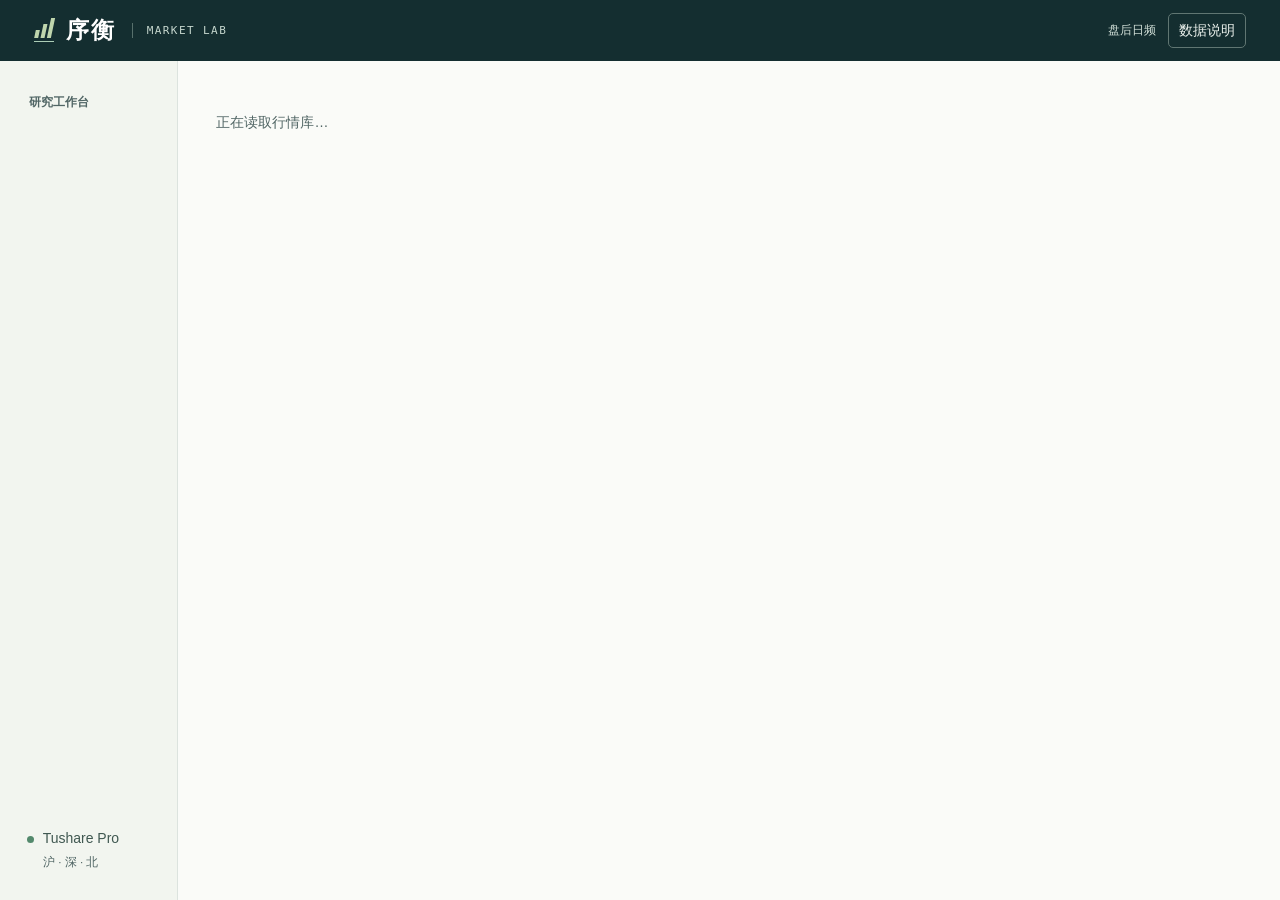
<file: xuheng/desk/index.html>
<!doctype html>
<html lang="zh-CN" translate="no">
<head><meta charset="utf-8"><meta name="viewport" content="width=device-width, initial-scale=1">
<title>序衡 · A 股量化研究</title><link rel="stylesheet" href="./desk.css"></head>
<body><a class="skip" href="#content">跳至研究内容</a>
<header class="mast"><div class="bar"><a href="#overview" class="brand" aria-label="序衡 市场总览"><span class="mark" aria-hidden="true"><i></i><i></i><i></i></span>序衡<span class="en">MARKET LAB</span></a><div class="head-right"><span class="market-date" id="stamp">盘后日频</span><button id="method" class="quiet">数据说明</button></div></div></header>
<div class="layout"><aside><div class="sidebar-label">研究工作台</div><nav id="navigation" aria-label="主要功能"></nav><div class="side-foot"><span class="status-dot"></span> Tushare Pro<br><small>沪 · 深 · 北</small></div></aside>
<main id="content" tabindex="-1"><div id="panel" aria-live="polite"><p class="empty">正在读取行情库…</p></div></main></div>
<dialog id="methods" aria-labelledby="methods-title"><div class="dialog-head"><h2 id="methods-title">数据说明</h2><button class="quiet" id="close-method" aria-label="关闭">关闭</button></div><div id="documentation"></div></dialog>
<noscript>请启用浏览器 JavaScript 以查询行情。</noscript>
<script type="module" src="./main.js"></script></body></html>
</file>
<file: xuheng/desk/desk.css>
:root{color-scheme:light;--ink:#192c2c;--muted:#506564;--line:#dce3de;--deep:#142e30;--green:#196253;--paper:#fafbf8;--up:#a94436;--down:#247762;--gold:#b18b48}*{box-sizing:border-box}body{margin:0;background:var(--paper);color:var(--ink);font:14px/1.6 Inter,-apple-system,BlinkMacSystemFont,"PingFang SC","Microsoft YaHei",sans-serif;font-variant-numeric:tabular-nums}a{color:inherit}button,input,select{font:inherit;color:inherit}button,select{cursor:pointer}button:disabled{opacity:.45;cursor:default}button:focus-visible,a:focus-visible,input:focus-visible,select:focus-visible,canvas:focus-visible{outline:3px solid #7aab8e;outline-offset:2px}.skip{position:absolute;left:-100vw;top:8px;z-index:4;background:#fff;padding:8px}.skip:focus{left:12px}.mast{background:var(--deep);color:#fff}.bar{max-width:1680px;margin:auto;min-height:61px;padding:0 34px;display:flex;align-items:center;justify-content:space-between}.brand{display:flex;align-items:center;gap:12px;text-decoration:none;font-weight:700;font-size:23px;letter-spacing:.08em}.en{margin-left:4px;border-left:1px solid #57706c;padding-left:14px;font:11px/1.4 ui-monospace,monospace;letter-spacing:.13em;color:#c6d7ce}.mark{display:flex;align-items:end;gap:3px;border-bottom:1px solid #accdb6;padding:0 1px 3px}.mark i{width:4px;background:#bfd6ad;transform:skew(-12deg)}.mark i:nth-child(1){height:8px}.mark i:nth-child(2){height:14px}.mark i:nth-child(3){height:20px}.head-right,.actions,.controls,.dialog-head,.ttl,.legend{display:flex;align-items:center;gap:12px;flex-wrap:wrap}.head-right{color:#d3e1d9}.head-right button{color:#edf3ee;border-color:#607672}.market-date{font-size:12px}.layout{display:grid;grid-template-columns:178px minmax(0,1fr);max-width:1680px;margin:auto}.layout>aside{padding:32px 15px 20px;background:#f2f5ef;border-right:1px solid var(--line);min-height:calc(100vh - 61px);display:flex;flex-direction:column}.sidebar-label{padding:0 14px 18px;font-size:12px;color:var(--muted);font-weight:600}.layout nav{display:grid;gap:4px}nav a{display:flex;align-items:center;gap:11px;text-decoration:none;padding:10px 13px;border-radius:6px;color:#415756}nav a:hover,nav a:focus-visible{background:#e5ede5}nav a.active{background:#dce9de;color:#134c3e;font-weight:650}nav svg{width:17px;height:17px;stroke:currentColor;fill:none;stroke-width:1.6;stroke-linecap:round;stroke-linejoin:round}.side-foot{margin-top:auto;color:#405851;padding:55px 12px 8px}.side-foot small{margin-left:16px;color:var(--muted)}.status-dot{display:inline-block;background:#53896c;width:7px;height:7px;border-radius:50%;margin-right:5px}main{min-width:0;padding:30px clamp(18px,3vw,50px) 42px}h1,h2,h3,p,dl{margin:0}h1{font-size:clamp(26px,3vw,38px);letter-spacing:-.04em;line-height:1.24;margin-bottom:7px}h2{font-size:18px;letter-spacing:-.02em}h3{font-size:15px}.intro{margin-bottom:22px}.intro p,.note,.dim,small{color:var(--muted)}.note{font-size:12px;margin-top:10px}.box,.metric{background:#fff;border:1px solid var(--line);border-radius:9px}.box{min-width:0;padding:18px 20px;margin-bottom:16px}.ttl,.dialog-head{justify-content:space-between;margin-bottom:14px}.ttl small{font-size:12px}
.metrics{display:grid;grid-template-columns:repeat(4,minmax(0,1fr));gap:12px;margin:0 0 16px;container:metric-row / inline-size}
.metric{container-type:inline-size;min-width:0;padding:15px 17px}
.metric>span,.metric>small{display:block;color:var(--muted);font-size:12px}
.metric-value{display:block;color:var(--ink);font-size:clamp(16px,15.5cqi,30px);font-weight:650;line-height:1.45;white-space:nowrap}
@container metric-row (max-width:650px){.metric{grid-column:span 2}}
@container metric-row (max-width:240px){.metric{grid-column:1/-1}}
.two{display:grid;grid-template-columns:minmax(0,1.7fr) minmax(250px,1fr);gap:16px}.two.even{grid-template-columns:repeat(2,minmax(0,1fr))}.controls{gap:9px;margin-bottom:13px}.controls label{display:flex;gap:5px;align-items:center;flex-wrap:wrap;color:var(--muted);font-size:12px}.controls input,.controls select,.entry{border:1px solid #b9c9c0;background:white;border-radius:5px;padding:6px 8px;min-height:35px;max-width:100%;color:var(--ink)}.controls input[type=number]{width:82px}.quiet,.act,.link-btn{padding:5px 10px;border-radius:5px;background:transparent;color:var(--green);border:1px solid #bbcfc1}.act{background:var(--green);color:white;border-color:var(--green);font-weight:600}.link-btn{border:0;padding:0;text-align:left}.link-btn:hover,.sym:hover strong{text-decoration:underline}.tbl{overflow-x:auto}table{width:100%;border-collapse:collapse;white-space:nowrap}th,td{padding:8px 9px;border-bottom:1px solid #e8ece7;text-align:right}th{font-size:12px;font-weight:550;color:var(--muted);background:#f5f7f3}th:first-child,td:first-child{text-align:left}tbody tr:last-child td{border-bottom:0}.sym{color:var(--ink);text-decoration:none}.sym small{font:11px ui-monospace,monospace;margin-left:6px;color:var(--muted)}.sym strong{font-weight:570}.up{color:var(--up)}.down{color:var(--down)}.pager{display:flex;justify-content:space-between;align-items:center;color:var(--muted);font-size:12px;margin-top:11px}.pager button+button{margin-left:7px}.chart{height:220px;position:relative}.chart canvas{width:100%;height:100%;display:block}.tip{position:absolute;pointer-events:none;background:#192f30;color:#fff;font-size:12px;border-radius:5px;padding:5px 9px;transform:translateY(-100%);white-space:pre-line}.legend{font-size:12px;color:var(--muted);gap:15px}.legend i{display:inline-block;width:16px;height:2px;vertical-align:middle;margin-right:4px}.bands{display:grid;gap:8px}.band{display:grid;grid-template-columns:minmax(0,1fr) auto;gap:8px;padding:5px 0;border-bottom:1px solid #eff1ed}.band span{display:flex;align-items:center;gap:8px}.seo{font-size:12px;color:var(--muted)}.meter{display:flex;height:7px;overflow:hidden;border-radius:6px;margin:8px 0}.meter i{min-width:0}.gainers{background:#b56c5b}.fallers{background:#579a80}.flats{background:#c9d1ca}.empty{color:var(--muted);padding:20px 0}.error{color:#954535}.tag{border:1px solid #d6e2d7;background:#f4f8f3;border-radius:20px;color:#3e634d;font-size:11px;padding:2px 8px}.summary{display:flex;gap:22px;flex-wrap:wrap;margin-bottom:10px}.summary b{font-size:20px}dialog{max-width:min(640px,92vw);max-height:85vh;padding:24px;border:1px solid var(--line);border-radius:10px;color:var(--ink)}dialog::backdrop{background:#16303360}dialog p{margin:12px 0}.weights{display:grid;gap:7px;max-width:650px}.position{display:grid;grid-template-columns:1fr 100px 60px;gap:12px;align-items:center}.position input{width:80px}.searchbox{position:relative;max-width:540px}.matches{display:grid;background:white;max-height:260px;overflow:auto}.matches:not(:empty){border:1px solid var(--line);border-radius:6px;margin:4px 0 12px}.matches button{border:0;border-bottom:1px solid #edf0eb;background:#fff;text-align:left;padding:8px 12px}.matches button:hover{background:#edf3ec}.source-line{border-top:1px solid var(--line);padding-top:12px;font-size:12px;color:var(--muted)}.thematic{display:grid;grid-template-columns:repeat(3,minmax(0,1fr));gap:6px}.thematic button{border:0;border-radius:4px;text-align:left;padding:7px;background:#f4f6f1;color:var(--ink)}.thematic button b,.thematic button small{display:block}.thematic [data-sign="up"]{background:#f3e9e4}.thematic [data-sign="down"]{background:#e6f0e9}.portfolio-input{width:100%}[hidden]{display:none!important}@media(max-width:950px){.layout{grid-template-columns:139px minmax(0,1fr)}main{padding:24px 18px}.layout>aside{padding-left:7px;padding-right:7px}.two,.two.even{grid-template-columns:1fr}.bar{padding:0 18px}.chart{height:205px}}@media(max-width:680px){.layout{display:block}.layout>aside{display:block;min-height:0;padding:6px 10px;border-right:0;border-bottom:1px solid var(--line)}.sidebar-label,.side-foot,.brand .en{display:none}.layout nav{display:flex;overflow-x:auto;gap:3px}.layout nav a{flex-shrink:0;padding:7px 9px;font-size:13px}.layout nav svg{display:none}.bar{min-height:51px}.metrics{gap:8px}.metric,.box{padding:12px}.head-right{gap:7px}.market-date{font-size:11px}.intro{margin-bottom:15px}.chart{height:185px}.thematic{grid-template-columns:repeat(2,minmax(0,1fr))}.position{grid-template-columns:1fr 72px 45px}.head-right button{font-size:12px}.two{gap:0}}@media(prefers-reduced-motion:reduce){*{scroll-behavior:auto!important}}

#bt-status { color: var(--muted); font-size: 13px; }
#bt-status[data-state="done"] { color: var(--green); font-weight: 600; }
#bt-status[data-state="error"] { color: #954535; }
#bt-comparison:empty { display: none; }
#bt-form .controls input[type="number"] { width: 6em; }

.custom-days,.beta-value { display: inline-flex; align-items: center; flex-wrap: wrap; gap: 8px; }
.custom-days input { width: 7em; }
.beta-value { margin-bottom: 8px; gap: 12px; }
.beta-value b { font-size: 26px; color: var(--ink); }
.beta-value span { color: var(--muted); font-size: 12px; }
#pm-fields { margin:0; padding:0; border:0; min-width:0; }
#pm-fields input[type=number] { width:7em; }
#pm-manual { margin:10px 0; }
#pm-weights { width:min(90%,420px); }
.pf-windows { display:flex; flex-wrap:wrap; gap:16px 32px; margin:16px 0 6px; }
.pf-windows h3 { margin:0 0 5px; font-size:14px; }
.pf-status { margin-top:10px; font-size:13px; color:var(--green); }
.pf-status.error { color:#954535; }
.pf-details { margin:14px 0 4px; }
.pf-details summary { cursor:pointer; font-weight:550; }
#pm-in .tbl,#pm-out .tbl { margin:10px 0; }

#pm-days-label[hidden],#pm-cadence-note[hidden]{display:none;}
.pf-ledger-filter{display:inline-flex;align-items:center;gap:5px;margin-top:10px;font-size:13px;}

.matches [aria-selected="true"]{background:#dce9de;box-shadow:inset 3px 0 #176552}.matches small{padding:5px 8px;color:var(--muted)}

#pm-jump{display:flex;flex-wrap:wrap;gap:8px}#pm-jump:empty{display:none}.pf-status{overflow-wrap:anywhere}
@media(max-width:680px){
 .layout nav{display:grid;grid-template-columns:repeat(3,minmax(0,1fr));gap:3px 5px;overflow:visible}
 .layout nav a{min-height:38px;justify-content:center;padding:6px 4px;font-size:14px;white-space:nowrap}
 .layout>aside{padding:5px 10px}
}

#pm-roster{margin:16px 0;padding:14px 0;border-block:1px solid var(--line)}
#pm-roster h3{font-size:16px;margin:0 0 8px}#pm-roster .searchbox{margin-bottom:6px}
#pm-roster-rows{max-width:680px;display:grid;gap:4px}
.pf-position{display:grid;grid-template-columns:minmax(0,1fr) minmax(96px,auto) auto;align-items:center;gap:10px;padding:4px 0}
.pf-position small{color:var(--muted);white-space:nowrap}.pf-position label,.pf-rule-weight{white-space:nowrap}
#pm-fields .pf-position input{width:6.4em;max-width:100%;padding:6px;border:1px solid var(--line);border-radius:5px}
#pm-roster-summary{color:var(--ink);margin:8px 0}#pm-roster-summary.error{color:#954535}
#pm-roster-buttons[hidden],#pm-roster[hidden],#pm-add[hidden],#pm-manual[hidden],#pm-form label[hidden]{display:none}
@media(max-width:600px){.pf-position small{display:block}.pf-position{gap:6px;grid-template-columns:minmax(0,1fr) 88px auto}#pm-fields .pf-position input{width:5.4em}}

.pf-tabs{display:flex;gap:6px;align-items:stretch;border-bottom:1px solid var(--line);margin:0 0 18px}
.pf-tabs a{display:inline-flex;align-items:center;padding:10px 14px;text-decoration:none;color:var(--muted);border-bottom:3px solid transparent;font-weight:550}
.pf-tabs a[aria-current]{color:var(--green);border-color:var(--green)}
.pf-tabs a:hover{background:#f1f5ef}.pf-tabs a:focus-visible{outline:2px solid var(--green);outline-offset:-2px}
.pf-group-title{margin:20px 0 8px;font-size:16px}.pf-candidate{border:1px solid var(--line);border-radius:6px;padding:12px;margin-bottom:8px}
.pf-row-head{display:flex;align-items:center;justify-content:space-between;margin-bottom:6px;font-size:14px}.pf-row-head button{font-size:12px;padding:3px 9px}
.pf-objective{margin-top:16px}.pf-actions{gap:8px}.pf-actions button:disabled{opacity:.5}#ps-decision>h2{font-size:17px;margin:0}
#ps-ranking tbody tr:first-child{background:#f3f7f2}.pf-candidate .controls{margin:0}.pf-candidate .controls label{white-space:normal}
.pf-ranked-weights summary{cursor:pointer}.pf-ranked-weights span{display:block;max-width:26em;white-space:normal;text-align:left;color:var(--muted);font-size:12px}
@media(max-width:600px){.pf-tabs a{padding:8px;font-size:13px}.pf-tabs{gap:2px}.pf-candidate{padding:9px}.pf-row-head{margin-bottom:8px}}

/* Preserve native document scrolling in the full-viewport Streamlit component. */
html{overflow-y:auto}

.news-controls{display:flex;align-items:center;gap:12px;flex-wrap:wrap}
.news-help{color:var(--muted);margin-bottom:14px;font-size:13px}.news-help summary{cursor:pointer}
.news-status{margin:8px 0 16px;font-size:12px;color:var(--muted);overflow-wrap:anywhere}
.two.news-charts{grid-template-columns:minmax(0,1fr) minmax(0,1.6fr)}
.news-plot{width:100%;min-height:234px}
.news-charts details,.news-method summary{font-size:13px;color:var(--muted)}
.news-charts details summary,.news-method summary{cursor:pointer}
.news-headlines{list-style:none;padding:0;margin:0}
.news-headlines li{padding:10px 0;border-bottom:1px solid var(--line)}
.news-headlines li:first-child{padding-top:0}
.news-headlines li:last-child{border:0}
.news-headline{text-decoration:none;overflow-wrap:anywhere;white-space:normal}
.news-headline:hover,.news-headline:focus-visible{text-decoration:underline}
.news-headlines small{display:block;margin-top:3px;font-size:12px}
.news-selection{margin:12px 0;color:var(--muted)}
#news-stock-result .tbl td:nth-child(2){text-align:left;white-space:normal;min-width:10em}
.news-charts .box{overflow:hidden}
@media(max-width:760px){.two.news-charts{grid-template-columns:minmax(0,1fr)}}

.diagnosis-control{margin:0}
.diagnosis-asof{color:var(--muted);font-size:12px;margin:0 0 10px}
#stock-diagnosis details{border-top:1px solid var(--line)}
#stock-diagnosis summary{list-style:none;display:grid;grid-template-columns:6.5em minmax(0,1fr) auto;gap:8px 15px;align-items:baseline;padding:12px 2px;cursor:pointer}
#stock-diagnosis summary::-webkit-details-marker{display:none}
#stock-diagnosis summary:hover{background:#f6f8f4}
#stock-diagnosis summary:focus-visible{outline:2px solid var(--green);outline-offset:1px}
.diagnosis-title{color:var(--muted);font-size:13px}
#stock-diagnosis summary strong{font-weight:600;line-height:1.5}
.diagnosis-toggle{color:var(--green);font-size:12px;white-space:nowrap}
.diagnosis-toggle span:last-child,#stock-diagnosis details[open] .diagnosis-toggle span:first-child{display:none}
#stock-diagnosis details[open] .diagnosis-toggle span:last-child{display:inline}
.diagnosis-evidence{padding:0 2px 14px}
.diagnosis-evidence .note{margin:3px 0 8px}
.diagnosis-data .tbl{max-height:17rem;overflow:auto}
.diagnosis-data th{position:sticky;top:0;background:#f4f6f2;z-index:1}
.diagnosis-data th,.diagnosis-data td{font-size:12px}
.study-weights{display:grid;grid-template-columns:repeat(auto-fit,minmax(150px,1fr));gap:12px;margin:12px 0 18px}
.study-weights label{display:grid;gap:4px;color:var(--muted);font-size:12px}
.study-weights input,.study-form input[type=number]{padding:6px 8px;border:1px solid #b9c9c0;border-radius:5px;font:inherit;color:var(--ink)}
.study-weights input{width:100%}.study-form input[type=number]{width:6.5em}
.study-plot{min-width:0;width:100%;min-height:250px}
#study-main details summary{cursor:pointer;color:var(--green)}
#study-main .tbl details table{width:auto}#study-main .box{min-width:0}
#mix-output .tbl details .tbl{margin:6px 0}#study-main .controls{flex-wrap:wrap}
#research-chat{max-width:970px}
.answer-turn{padding:18px 20px;background:white;border:1px solid var(--line);border-radius:9px;margin-bottom:14px;overflow-wrap:anywhere}
.answer-turn h2{font-size:16px;margin-bottom:9px}.answer-text{white-space:pre-wrap;line-height:1.75}
.answer-turn summary{cursor:pointer;color:var(--green);margin-top:12px;font-size:13px}
.answer-source{margin-top:12px;padding-top:10px;border-top:1px solid var(--line);min-width:0}
.answer-source h3,.answer-source p{margin:3px 0}.answer-source>p{font-size:12px;color:var(--muted)}
.chat-label{display:block;color:var(--muted);font-size:13px;margin-bottom:4px}
#research-question{width:100%;font:inherit;color:var(--ink);border:1px solid #b9c9c0;border-radius:6px;padding:9px 11px;resize:vertical;min-height:4.8em;margin-bottom:10px}
#research-question:focus-visible{outline:2px solid #7aab8e;outline-offset:2px}
.chat-examples{display:flex;flex-wrap:wrap;gap:7px;margin-top:14px}.chat-examples button{text-align:left}
.chat-status:not(:empty){margin-top:10px}
#chat-password{font:inherit;color:var(--ink);border:1px solid #b9c9c0;border-radius:6px;padding:8px 10px;max-width:100%;width:17rem}
@media(max-width:620px){
 #stock-diagnosis summary{grid-template-columns:minmax(0,1fr) auto;gap:1px 8px}
 #stock-diagnosis summary strong{grid-column:1/-1;grid-row:2}
 .diagnosis-toggle{grid-column:2;grid-row:1}
}

.stock-grid{display:grid;grid-template-columns:minmax(0,1fr);gap:16px;align-items:start}
.stock-grid>.box,.stock-pane{min-width:0}
.stock-grid .chart{height:clamp(260px,31vw,400px)}
.stock-grid .chart canvas{height:100%}
.research-ma{display:flex;flex-wrap:wrap;gap:10px 14px;margin:0 0 14px;color:var(--muted);font-size:12px}
.research-ma label,.research-ma span{display:inline-flex;align-items:center;gap:4px}
.research-ma input{accent-color:var(--green);margin:0}
.research-ma i{display:inline-block;width:15px;height:3px;border-radius:2px}
.research-stamp{margin:0 0 9px;color:var(--muted);font-size:12px}
.research-badge{display:inline-block;padding:3px 10px;border-radius:5px;background:#eff1e9;color:#3a504a;font-size:16px}
.research-badge[data-tone=positive]{background:#e4efe7;color:#205544}
.research-badge[data-tone=caution]{background:#f7e8e3;color:#853e34}
.outlook-heading,.research-year h3{font-size:15px;line-height:1.45;margin:0 0 7px}
.outlook-heading .research-badge{margin-left:5px}
.research-year{border-block:1px solid var(--line);margin:12px 0;padding:12px 0}
.research-year .controls{margin:0 0 8px}
.outlook-name{font-size:14px;font-weight:600}
#research-verdict p,.research-year p{line-height:1.5;margin:6px 0}
.signal-observations{max-height:18rem;overflow:auto}
.signal-observations .tbl{margin:0}
.research-readings{display:grid;grid-template-columns:auto 1fr;gap:5px 12px;margin:12px 0;font-size:13px}
.research-readings dt{color:var(--muted)}
.research-readings dd{margin:0;text-align:right;font-weight:600}
.research-detail{margin:10px 0 0;border-top:1px solid var(--line);padding-top:8px}
.research-detail>summary{cursor:pointer;color:var(--green);font-weight:600}
.research-detail .tbl td{white-space:normal;vertical-align:top}
.stock-tabs{display:flex;gap:4px;flex-wrap:wrap;border-bottom:1px solid var(--line);margin-bottom:18px}
.stock-tabs button{font:inherit;background:transparent;color:var(--muted);border:0;border-bottom:2px solid transparent;padding:7px 10px;cursor:pointer}
.stock-tabs button[aria-selected=true]{border-bottom-color:var(--green);color:var(--green);font-weight:650}
.stock-pane[hidden]{display:none}
.research-metrics{grid-template-columns:repeat(auto-fit,minmax(min(100%,145px),1fr))}
.research-metrics .metric{grid-column:auto}
.stock-pane h3{margin:19px 0 9px;font-size:16px}
.histogram{margin:17px 0}
.histogram figcaption{color:var(--ink);font-size:14px;font-weight:600;margin-bottom:10px}
.hist-bars{position:relative;height:140px;display:flex;align-items:end;gap:2px;border-bottom:1px solid var(--line);background:repeating-linear-gradient(to top,transparent 0,transparent 34px,#e7ede8 35px)}
.hist-col{background:var(--bar);flex:1;min-width:0}
.hist-zero{position:absolute;inset-block:0;border-left:1px dashed #334d48;pointer-events:none}
.hist-axis{display:flex;justify-content:space-between;font-size:12px;color:var(--muted);margin:5px 0 12px}
@media(max-width:900px){.stock-grid .chart{height:280px}}
@media(max-width:520px){.stock-tabs button{font-size:13px;padding:6px}.stock-grid .chart{height:240px}.research-readings{font-size:12px}.research-metrics{grid-template-columns:repeat(2,minmax(0,1fr))}}
</file>
